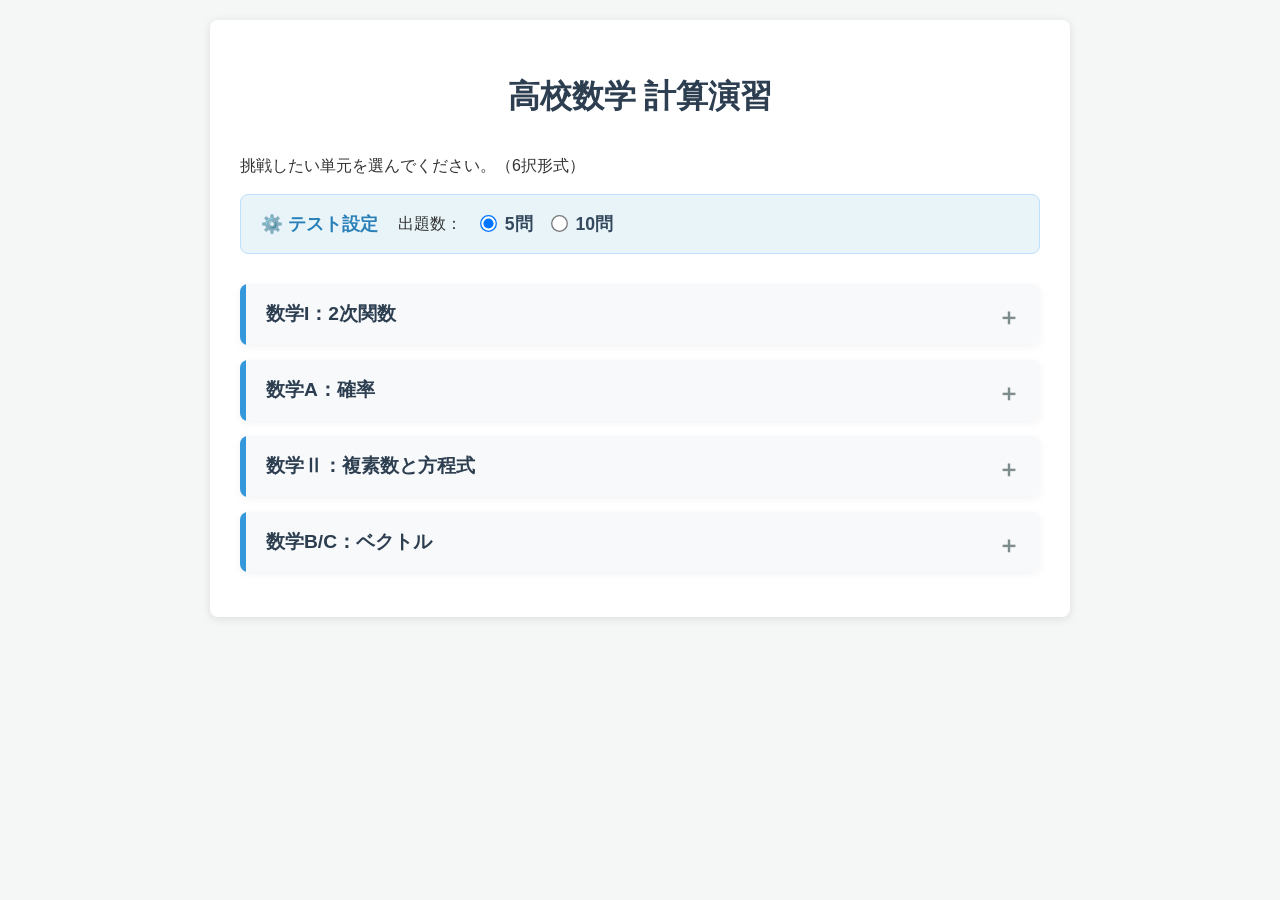
<file: index.html>
<!DOCTYPE html>
<html lang="ja">
<head>
    <meta charset="UTF-8">
    <meta name="viewport" content="width=device-width, initial-scale=1.0">
    <title>高校数学 CBTテスト</title>
    <link rel="stylesheet" href="style.css">
</head>
<body>
    <div class="container">
        <h1>高校数学 計算演習</h1>
        <p>挑戦したい単元を選んでください。（6択形式）</p>
        
        <div class="settings-panel">
            <strong>⚙️ テスト設定</strong>
            <div class="setting-item">
                <span>出題数：</span>
                <label><input type="radio" name="qCount" value="5" checked> 5問</label>
                <label><input type="radio" name="qCount" value="10"> 10問</label>
            </div>
        </div>
        
        <div class="subject-list">
            
            <details class="subject-folder">
                <summary>数学I：2次関数</summary>
                <div class="unit-grid">
                    <button onclick="startQuiz('math1_quad_graph')">グラフと頂点</button>
                    <button onclick="startQuiz('math1_quad_maxmin')">最大・最小</button>
                    <button onclick="startQuiz('math1_quad_eq')">2次方程式・不等式</button>
                </div>
            </details>

            <details class="subject-folder">
                <summary>数学A：確率</summary>
                <div class="unit-grid">
                    <button onclick="startQuiz('mathA_prob_basic')">確率の基本</button>
                    <button onclick="startQuiz('mathA_prob_cond')">条件付き確率</button>
                </div>
            </details>

            <details class="subject-folder">
                <summary>数学Ⅱ：複素数と方程式</summary>
                <div class="unit-grid">
                    <button onclick="startQuiz('math2_complex_calc')">複素数の演算</button>
                </div>
            </details>

            <details class="subject-folder">
                <summary>数学B/C：ベクトル</summary>
                <div class="unit-grid">
                    <button onclick="startQuiz('mathB_vector_plane')">平面ベクトル</button>
                    <button onclick="startQuiz('mathB_vector_space')">空間ベクトル</button>
                </div>
            </details>

        </div>
    </div>

    <script>
        function startQuiz(unitKey) {
            // 選ばれている出題数（5 または 10）を取得
            const selectedCount = document.querySelector('input[name="qCount"]:checked').value;
            // URLに unit と count の両方のパラメータをつけて遷移
            location.href = `quiz.html?unit=${unitKey}&count=${selectedCount}`;
        }
    </script>
</body>
</html>
</file>
<file: style.css>
body {
    font-family: 'Helvetica Neue', Arial, 'Hiragino Kaku Gothic ProN', 'Hiragino Sans', Meiryo, sans-serif;
    line-height: 1.6;
    color: #333;
    background-color: #f4f7f6;
    margin: 0;
    padding: 20px;
}

.container {
    max-width: 800px;
    margin: 0 auto;
    background: #fff;
    padding: 30px;
    border-radius: 8px;
    box-shadow: 0 2px 10px rgba(0,0,0,0.1);
}

h1 {
    text-align: center;
    color: #2c3e50;
    margin-bottom: 30px;
}

h2 {
    color: #34495e;
    border-bottom: 2px solid #3498db;
    padding-bottom: 10px;
}

/* --- テスト設定パネル --- */
.settings-panel {
    background-color: #e8f4f8;
    border: 1px solid #bce0fd;
    padding: 15px 20px;
    border-radius: 8px;
    margin-bottom: 20px;
    display: flex;
    align-items: center;
    gap: 20px; /* PCでは横並び */
}

.settings-panel strong {
    color: #2980b9;
    font-size: 1.1em;
}

.setting-item {
    display: flex;
    align-items: center;
    gap: 15px;
}

.setting-item label {
    cursor: pointer;
    font-size: 1.1em;
    font-weight: bold;
    color: #34495e;
}

/* ラジオボタンを少し大きくする */
.setting-item input[type="radio"] {
    transform: scale(1.3);
    margin-right: 5px;
}

/* スマホなど画面が小さい時は縦並びにする */
@media (max-width: 600px) {
    .settings-panel {
        flex-direction: column;
        align-items: flex-start;
        gap: 10px;
    }
}

.unit-grid {
    display: grid;
    grid-template-columns: repeat(auto-fit, minmax(200px, 1fr));
    gap: 15px;
    margin-top: 20px;
}

.unit-grid button {
    padding: 15px;
    font-size: 1.1em;
    background-color: #3498db;
    color: white;
    border: none;
    border-radius: 5px;
    cursor: pointer;
    transition: background-color 0.3s;
}

.unit-grid button:hover {
    background-color: #2980b9;
}

.question-block {
    margin-bottom: 20px;
}

.question-text {
    font-size: 1.2em;
    margin-bottom: 15px;
}

.choice-grid {
    display: grid;
    grid-template-columns: repeat(auto-fit, minmax(200px, 1fr));
    gap: 10px;
}

.choice-btn {
    padding: 12px;
    font-size: 1em;
    background-color: #f8f9fa;
    color: #333;
    border: 2px solid #ddd;
    border-radius: 5px;
    cursor: pointer;
    text-align: left;
    transition: all 0.2s;
}

.choice-btn:hover {
    background-color: #e9ecef;
    border-color: #ccc;
}

.choice-btn.selected {
    background-color: #3498db;
    color: white;
    border-color: #2980b9;
    font-weight: bold;
}

button#submit-btn, button.back-btn {
    display: block;
    width: 200px;
    margin: 20px auto; 
    padding: 10px;
    font-size: 1.1em;
    border-radius: 5px;
    border: none;
    cursor: pointer;
}

button#submit-btn {
    margin-top: 40px; /* タイトルとの間隔を広げる */
    background-color: #27ae60;
    color: white;
}
button#submit-btn:hover {
    background-color: #219150;
}

button.back-btn {
    margin-bottom: 40px; /* 下部に余白を持たせる */
    background-color: #95a5a6;
    color: white;
}
button.back-btn:hover {
    background-color: #7f8c8d;
}
/* 採点結果エリア */
#result-area {
    margin-top: 30px;
}

.result-section {
    background: #fff;
    padding: 15px 20px;
    border-radius: 8px;
    margin-bottom: 20px;
    box-shadow: 0 1px 5px rgba(0,0,0,0.05);
}

.result-section h3 {
    margin-top: 0;
    border-bottom: 1px solid #eee;
    padding-bottom: 10px;
}

.result-item {
    padding: 15px;
    margin-bottom: 15px;
    border-radius: 5px;
    border-left: 5px solid;
}

.correct-item {
    background-color: #f0fdf4;
    border-left-color: #22c55e;
}

.incorrect-item {
    background-color: #fef2f2;
    border-left-color: #ef4444;
}

.answer-compare {
    font-size: 1.1em;
    font-weight: bold;
    color: #4b5563;
}

.correct-text {
    color: #ef4444;
}

/* 解説アコーディオン */
.explanation-details {
    margin-top: 10px;
    background-color: #fff;
    border: 1px solid #e5e7eb;
    border-radius: 4px;
}

.explanation-details summary {
    padding: 10px 15px;
    cursor: pointer;
    font-weight: bold;
    color: #3b82f6;
    background-color: #f9fafb;
    list-style: none;
}

.explanation-details summary:hover {
    background-color: #f3f4f6;
}

.explanation-content {
    padding: 15px;
    border-top: 1px solid #e5e7eb;
    font-size: 0.95em;
    color: #374151;
    line-height: 1.8;
}

/* --- トップページのアコーディオンメニュー --- */
.subject-list {
    margin-top: 30px;
}

.subject-folder {
    margin-bottom: 15px;
    background: #fff;
    border-radius: 8px;
    box-shadow: 0 2px 8px rgba(0,0,0,0.05); /* 軽い影をつける */
    overflow: hidden;
}

/* 項目の見出しデザイン */
.subject-folder summary {
    padding: 15px 20px;
    font-size: 1.2em;
    font-weight: bold;
    background-color: #f8f9fa; /* 優しいライトグレー */
    color: #2c3e50;
    border-left: 6px solid #3498db; /* 左側に青いアクセントライン */
    cursor: pointer;
    list-style: none; /* デフォルトの黒い三角を消す */
    position: relative;
    transition: background-color 0.2s;
}

.subject-folder summary:hover {
    background-color: #e9ecef;
}

/* 右端に開閉の「＋」「－」をつける */
.subject-folder summary::after {
    content: '＋';
    position: absolute;
    right: 20px;
    font-size: 1.2em;
    color: #7f8c8d;
}

.subject-folder[open] summary::after {
    content: '－';
    color: #3498db;
}

/* 展開された中身（ボタン群）の余白 */
.subject-folder .unit-grid {
    padding: 20px;
    margin-top: 0;
    border-top: 1px solid #eee; /* 見出しとの間に薄い線を引く */
}
</file>
